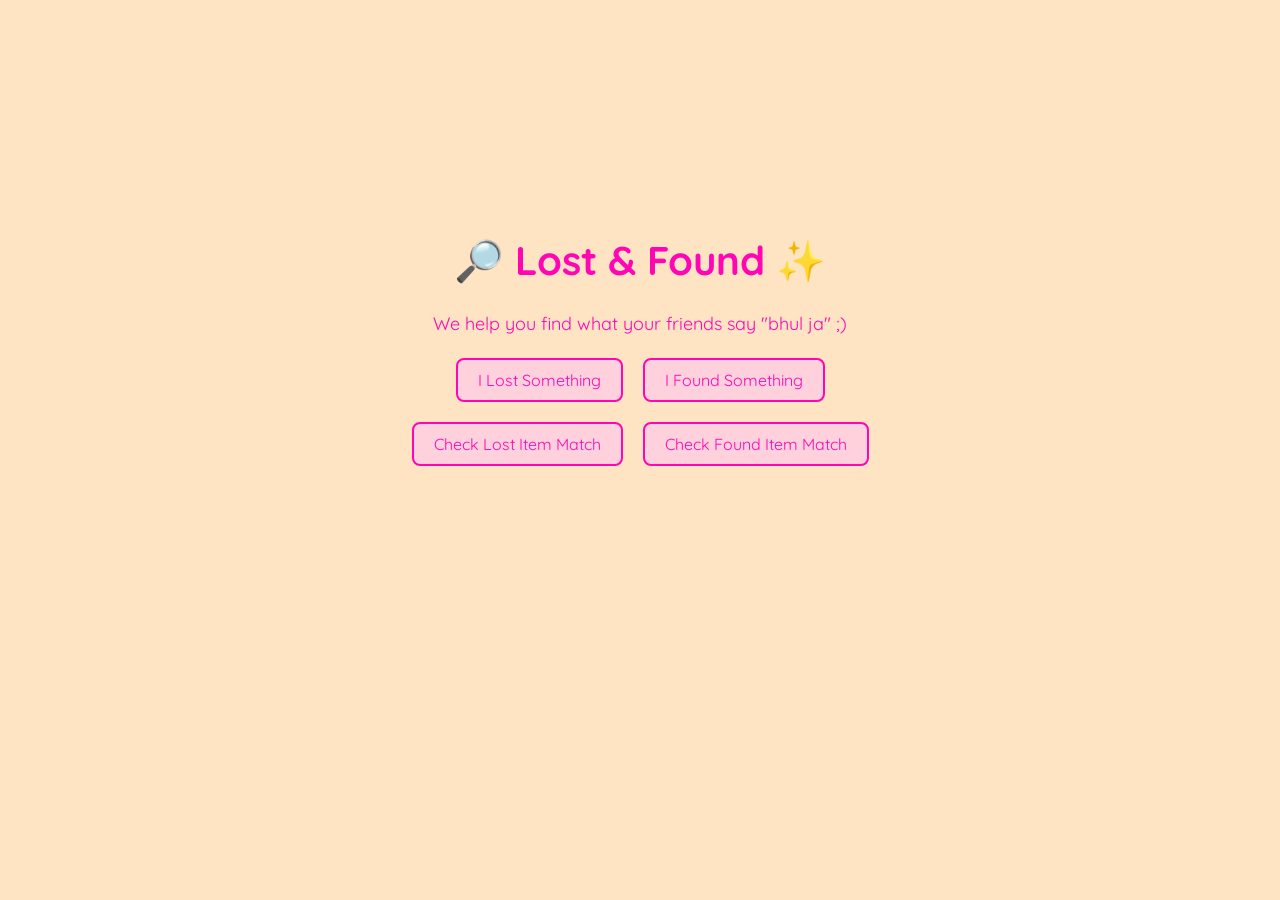
<file: index.html>
<!DOCTYPE html>
<html>

<head>
    <title>L&M</title>

    <link rel="stylesheet" href="style.css">
</head>

<body>

    <h1>🔎 Lost & Found ✨</h1>

    <p>We help you find what your friends say "bhul ja" ;)</p>


    <div class="home-buttons">

        <div class="button-row">

            <button onclick="showLost()">
                I Lost Something
            </button>


            <button onclick="showFound()">
                I Found Something
            </button>

        </div>


        <div class="button-row">

            <button onclick="goToLostCheck()">
                Check Lost Item Match
            </button>


            <button onclick="goToFoundCheck()">
                Check Found Item Match
            </button>

        </div>

    </div>


    <script src="script.js"></script>

</body>

</html>
</file>
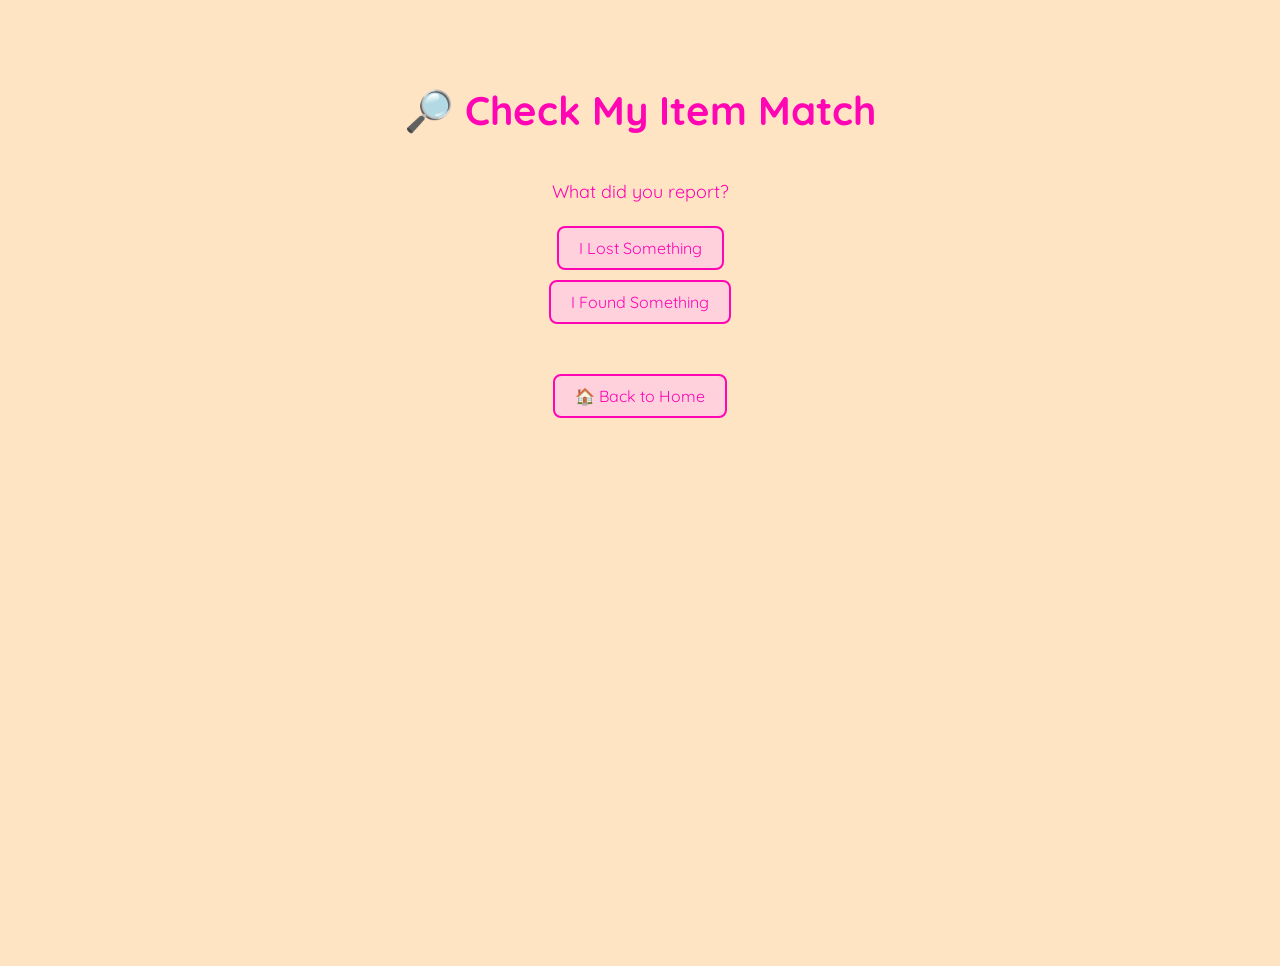
<file: check-match.html>
<!DOCTYPE html>
<html>

<head>
    <title>Check My Item Match - L&M</title>

    <link rel="stylesheet" href="style.css">
</head>

<body class="check-page">

    <h1>🔎 Check My Item Match</h1>

    <p>What did you report?</p>


    <button onclick="goToLostCheck()">
        I Lost Something
    </button>


    <button onclick="goToFoundCheck()">
        I Found Something
    </button>


    <br><br>


    <button onclick="goHome()">
        🏠 Back to Home
    </button>


    <script src="script.js"></script>

</body>

</html>
</file>
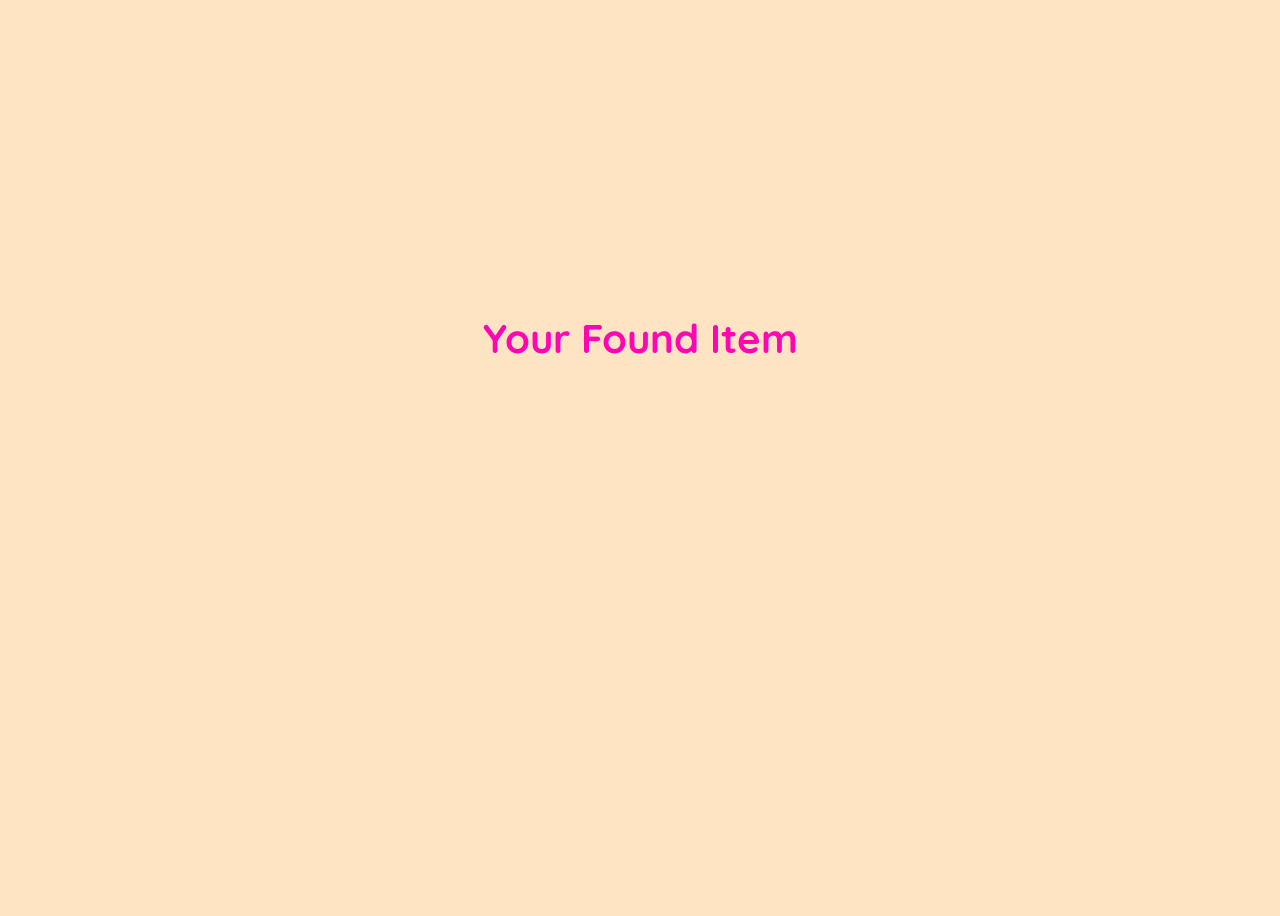
<file: found-item.html>
<!DOCTYPE html>
<html>

<head>
    <title>Your Found Item - L&M</title>

    <link rel="stylesheet" href="style.css">
</head>

<body class="found-page">

    <h1>Your Found Item</h1>

    <div class="found-form">

        <p id="displayFoundItem"></p>

        <p id="displayFoundPlace"></p>

        <p id="displayFoundDate"></p>

        <p id="displayFoundTime"></p>

        <p id="displayFoundDescription"></p>

    </div>

    <script src="script.js"></script>

</body>

</html>
</file>
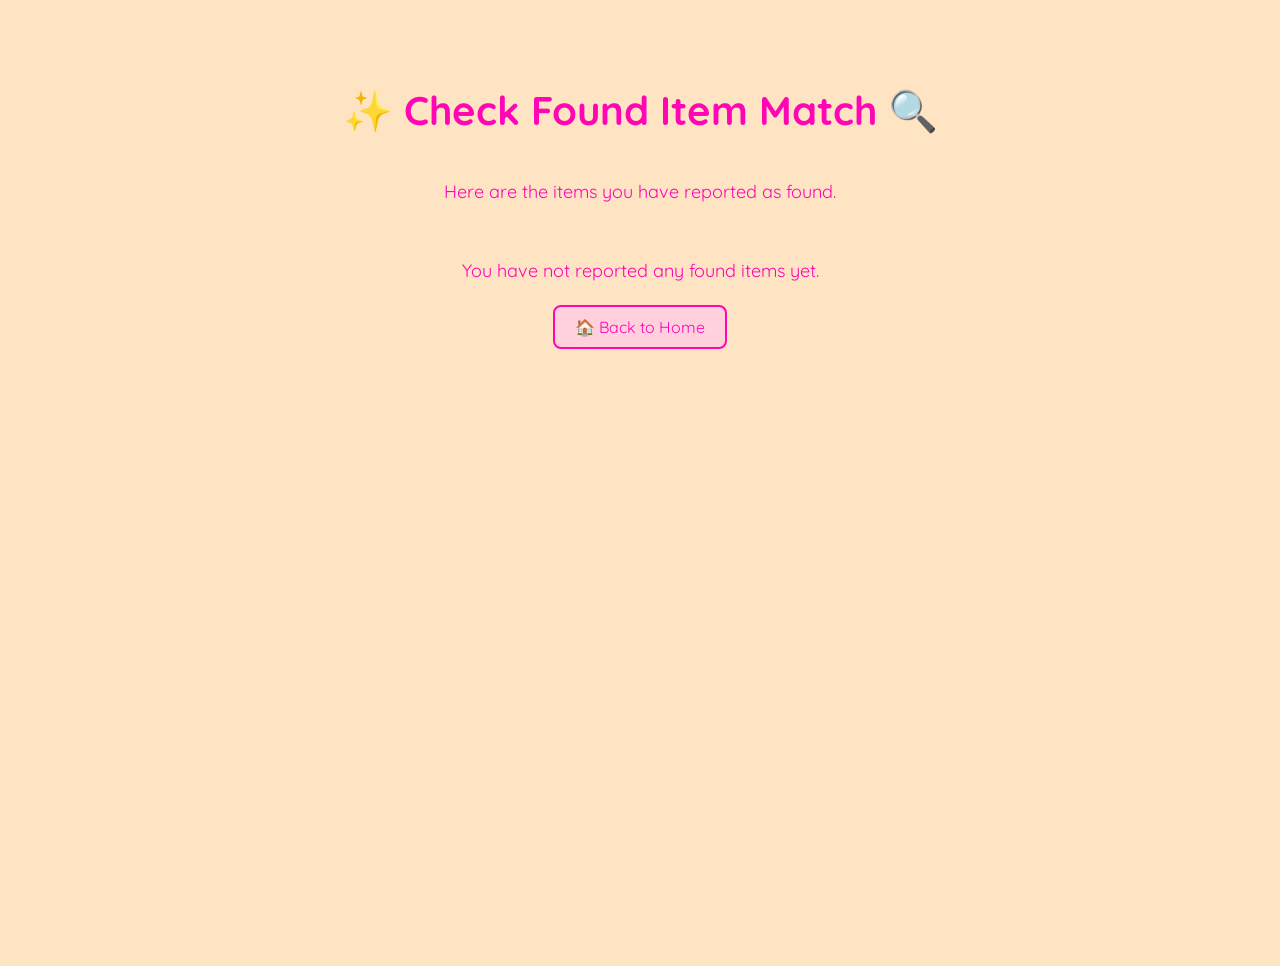
<file: found-match-check.html>
<!DOCTYPE html>
<html>

<head>
    <title>Check Found Item Match - L&M</title>

    <link rel="stylesheet" href="style.css">
</head>

<body class="check-page">

    <h1>✨ Check Found Item Match 🔍</h1>

    <p>Here are the items you have reported as found.</p>


    <div id="foundReports" class="reports-container"></div>


    <button onclick="goHome()">
        🏠 Back to Home
    </button>


    <script src="script.js"></script>

</body>

</html>
</file>
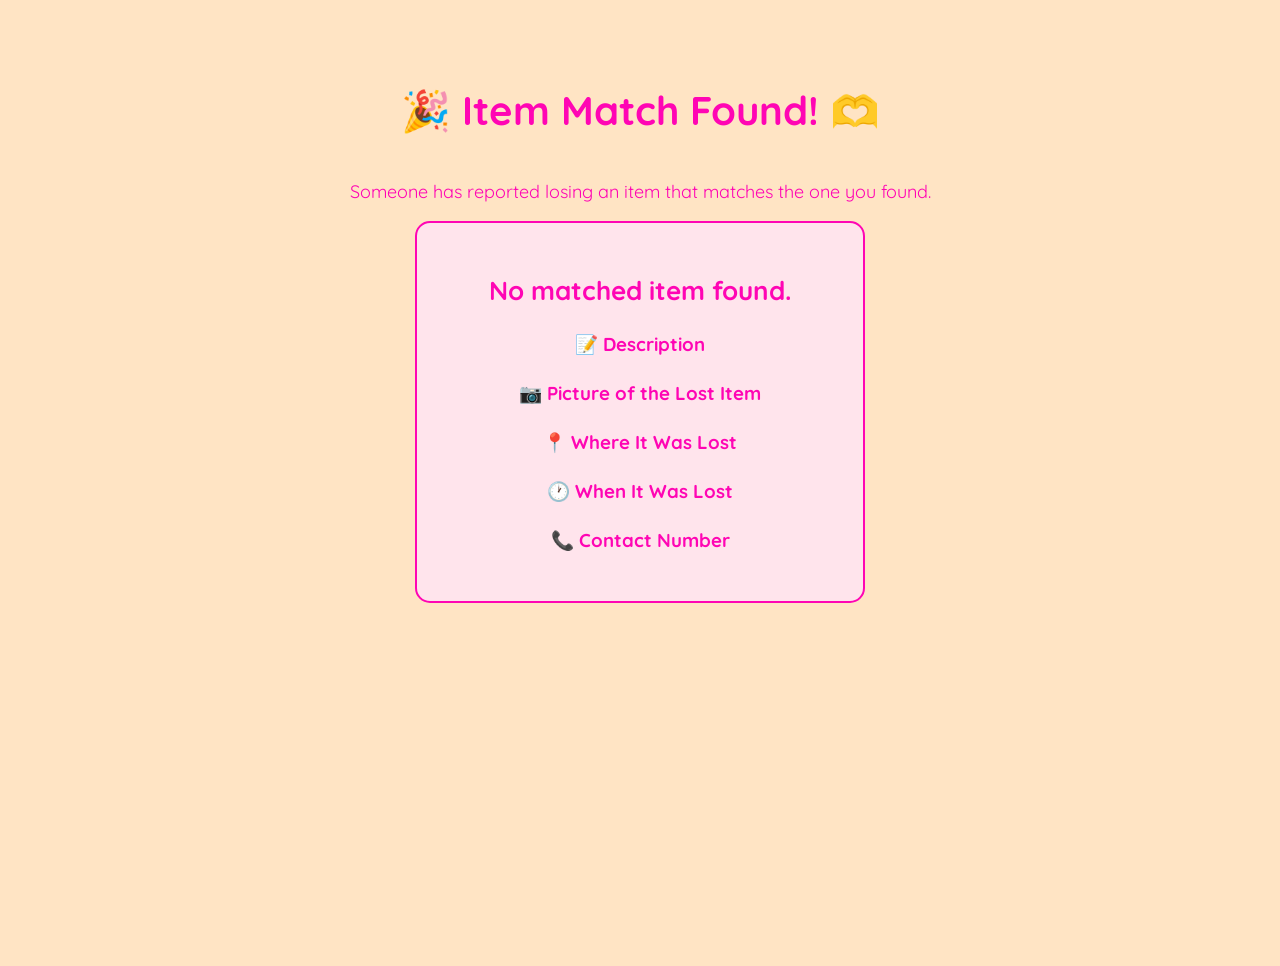
<file: found-match.html>
<!DOCTYPE html>
<html>

<head>

    <title>Item Match Found - L&M</title>

    <link rel="stylesheet" href="style.css">

</head>


<body class="match-page">


    <h1>🎉 Item Match Found! 🫶</h1>


    <p>
        Someone has reported losing an item that matches the one you found.
    </p>


    <div class="match-box">


        <!-- ITEM NAME -->

        <h2 id="foundMatchedItem"></h2>


        <!-- DESCRIPTION -->

        <h3>📝 Description</h3>

        <p id="foundMatchedDescription"></p>


        <!-- PICTURE -->

        <h3>📷 Picture of the Lost Item</h3>

        <img
            id="foundMatchedPhoto"
            class="matched-photo"
            alt="Lost item picture"
        >

        <p id="foundMatchedPhotoMessage"></p>


        <!-- WHERE IT WAS LOST -->

        <h3>📍 Where It Was Lost</h3>

        <p id="foundLostPlace"></p>


        <!-- WHEN IT WAS LOST -->

        <h3>🕐 When It Was Lost</h3>

        <p id="foundLostDate"></p>

        <p id="foundLostTime"></p>


        <!-- CONTACT -->

        <h3>📞 Contact Number</h3>

        <p id="foundLostContact"></p>


    </div>


    <script>

        var lostItem =
            JSON.parse(
                localStorage.getItem("currentLostItem")
            );


        if (lostItem) {


            /* ITEM NAME */

            document.getElementById(
                "foundMatchedItem"
            ).textContent =
                lostItem.item || "Item name not provided";


            /* DESCRIPTION */

            document.getElementById(
                "foundMatchedDescription"
            ).textContent =
                lostItem.description ||
                "No description provided.";


            /* PICTURE */

            var photo =
                document.getElementById(
                    "foundMatchedPhoto"
                );

            var photoMessage =
                document.getElementById(
                    "foundMatchedPhotoMessage"
                );


            if (lostItem.photo) {

                photo.src = lostItem.photo;

                photo.style.display = "block";

                photoMessage.textContent = "";

            }

            else {

                photo.style.display = "none";

                photoMessage.textContent =
                    "No picture was provided by the person who lost it.";

            }


            /* WHERE IT WAS LOST */

            document.getElementById(
                "foundLostPlace"
            ).textContent =
                lostItem.place ||
                "Not provided";


            /* DATE LOST */

            document.getElementById(
                "foundLostDate"
            ).textContent =
                "📅 Date: " +
                (
                    lostItem.date ||
                    "Not provided"
                );


            /* TIME LOST */

            document.getElementById(
                "foundLostTime"
            ).textContent =
                "🕐 Time: " +
                (
                    lostItem.time ||
                    "Not provided"
                );


            /* CONTACT NUMBER */

            document.getElementById(
                "foundLostContact"
            ).textContent =
                lostItem.contact ||
                "Not provided";

        }

        else {

            document.getElementById(
                "foundMatchedItem"
            ).textContent =
                "No matched item found.";

        }

    </script>


</body>

</html>
</file>
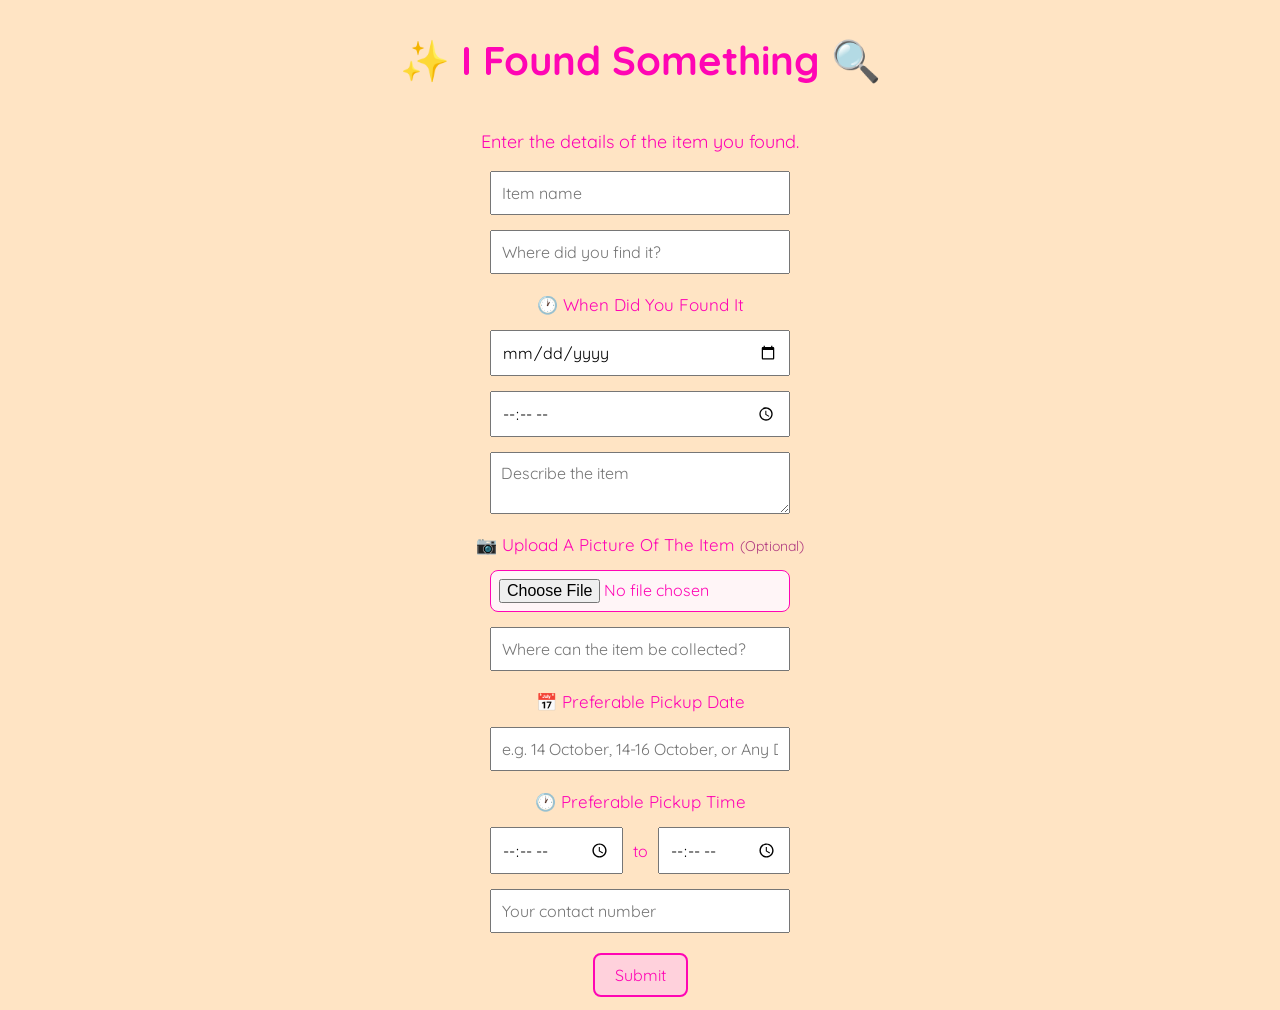
<file: found.html>
<!DOCTYPE html>
<html>

<head>
    <title> I Found Something - L&M</title>

    <link rel="stylesheet" href="style.css">
</head>

<body class="found-page">

    <h1>✨ I Found Something 🔍</h1>

    <p>Enter the details of the item you found.</p>


    <div class="found-form">

        <input
            type="text"
            id="foundItem"
            placeholder="Item name"
        >


        <input
            type="text"
            id="foundPlace"
            placeholder="Where did you find it?"
        >


        <label class="photo-label">
            🕐 When Did You Found It
        </label>


        <input
            type="date"
            id="foundDate"
        >


        <input
            type="time"
            id="foundTime"
        >


        <textarea
            id="foundDescription"
            placeholder="Describe the item"
        ></textarea>


        <label class="photo-label">
            📷 Upload A Picture Of The Item
            <span class="optional-text">(Optional)</span>
        </label>


        <input
            type="file"
            id="foundPhoto"
            accept="image/*"
        >


        <input
            type="text"
            id="pickupPlace"
            placeholder="Where can the item be collected?"
        >


        <label class="photo-label">
            📅 Preferable Pickup Date
        </label>


        <input
            type="text"
            id="pickupDate"
            placeholder="e.g. 14 October, 14-16 October, or Any Date"
        >


        <label class="photo-label">
            🕐 Preferable Pickup Time
        </label>


        <div class="pickup-time-row">

            <input
                type="time"
                id="pickupStartTime"
            >


            <span class="to-text">
                to
            </span>


            <input
                type="time"
                id="pickupEndTime"
            >

        </div>


        <input
            type="tel"
            id="foundContact"
            placeholder="Your contact number"
        >


        <button onclick="submitFound()">
            Submit
        </button>

    </div>


    <script src="script.js"></script>

</body>

</html>
</file>
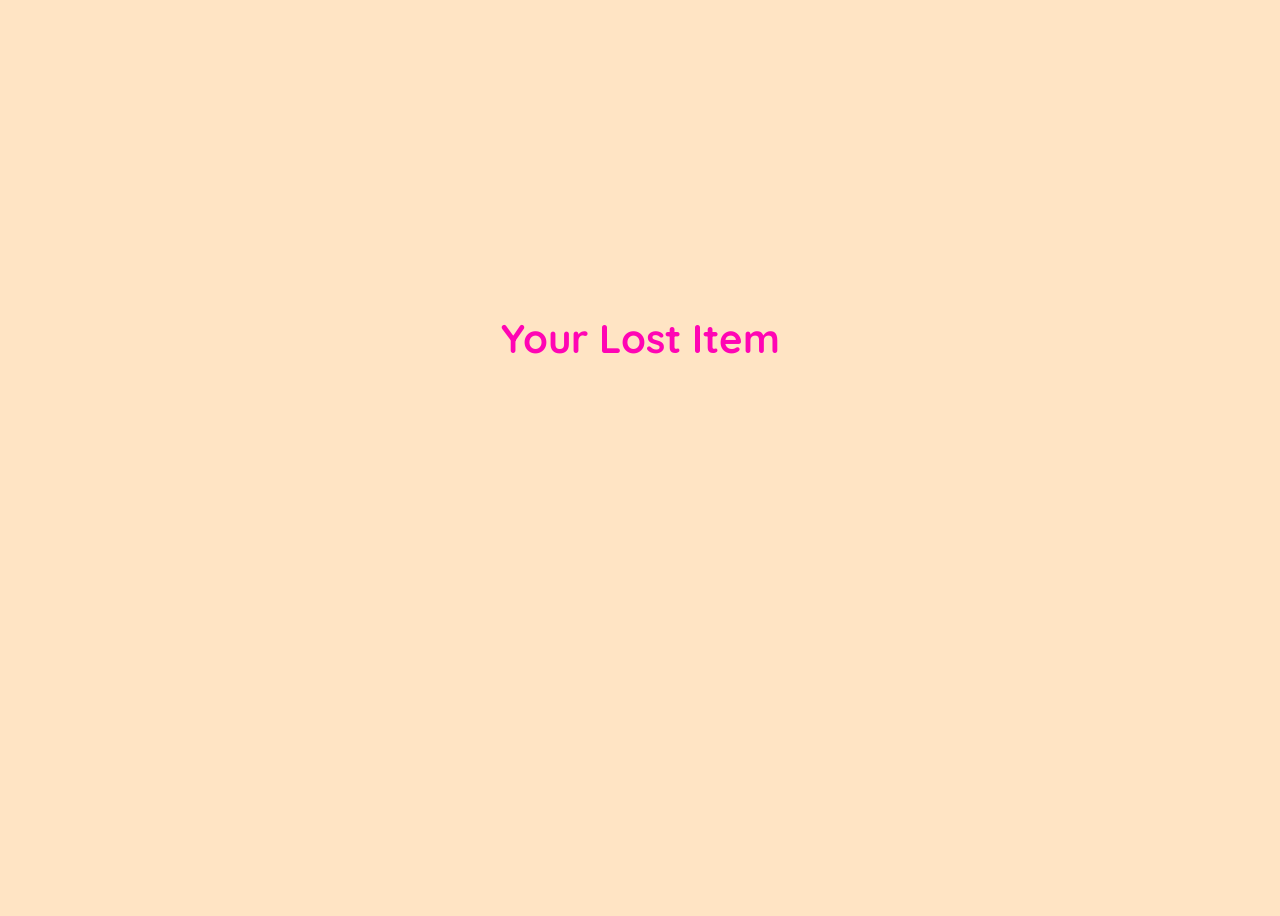
<file: lost-item.html>
<!DOCTYPE html>
<html>

<head>
    <title>Your Lost Item - L&M</title>

    <link rel="stylesheet" href="style.css">
</head>

<body class="lost-page">

    <h1>Your Lost Item</h1>

    <div class="lost-form">

        <p id="displayItem"></p>

        <p id="displayPlace"></p>

        <p id="displayDate"></p>

        <p id="displayTime"></p>

        <p id="displayDescription"></p>

    </div>

    <script src="script.js"></script>

</body>

</html>
</file>
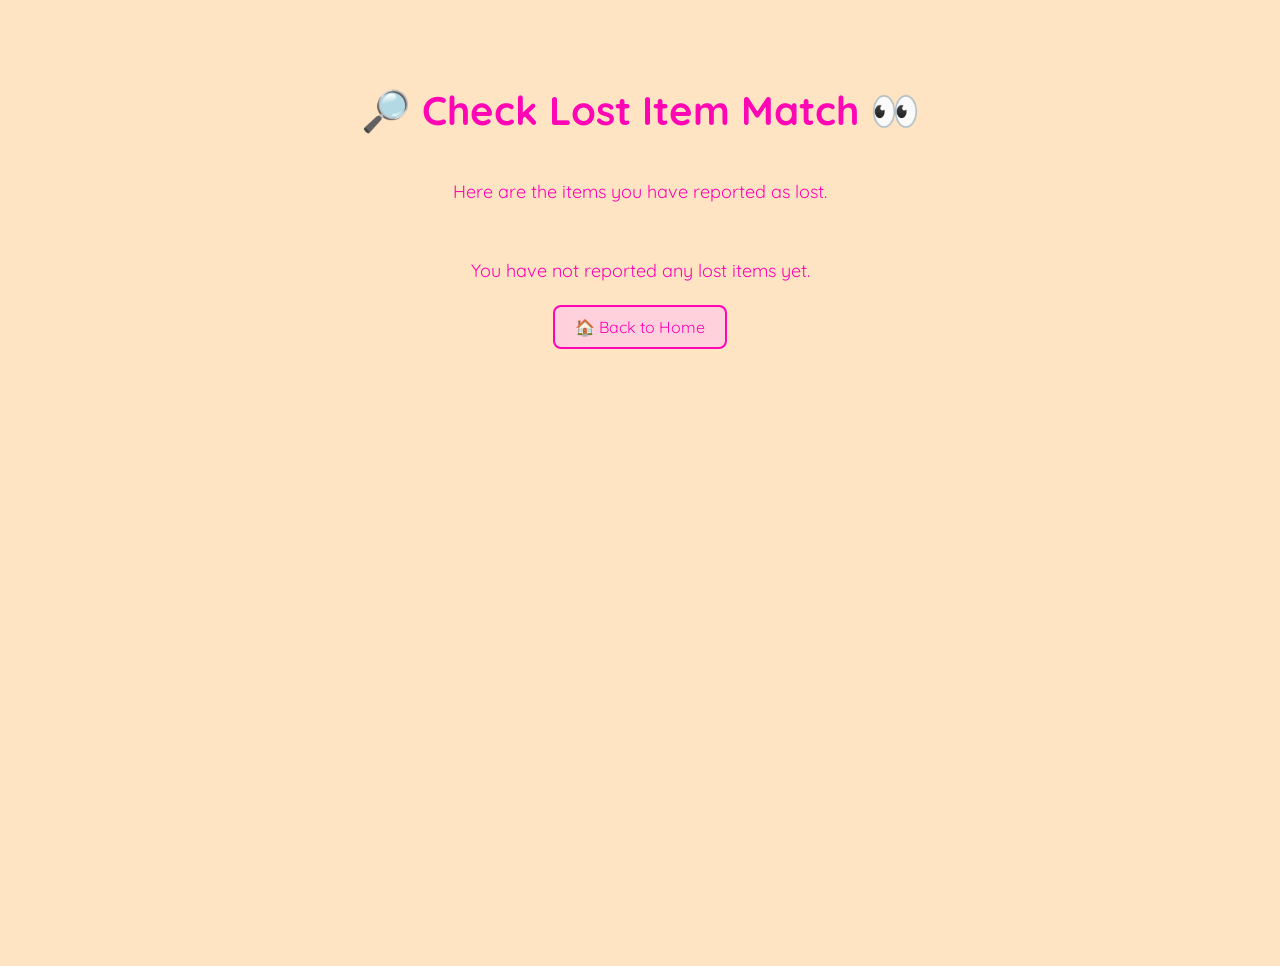
<file: lost-match-check.html>
<!DOCTYPE html>
<html>

<head>
    <title>Check Lost Item Match - L&M</title>

    <link rel="stylesheet" href="style.css">
</head>

<body class="check-page">

    <h1>🔎 Check Lost Item Match 👀</h1>

    <p>Here are the items you have reported as lost.</p>


    <div id="lostReports" class="reports-container"></div>


    <button onclick="goHome()">
        🏠 Back to Home
    </button>


    <script src="script.js"></script>

</body>

</html>
</file>
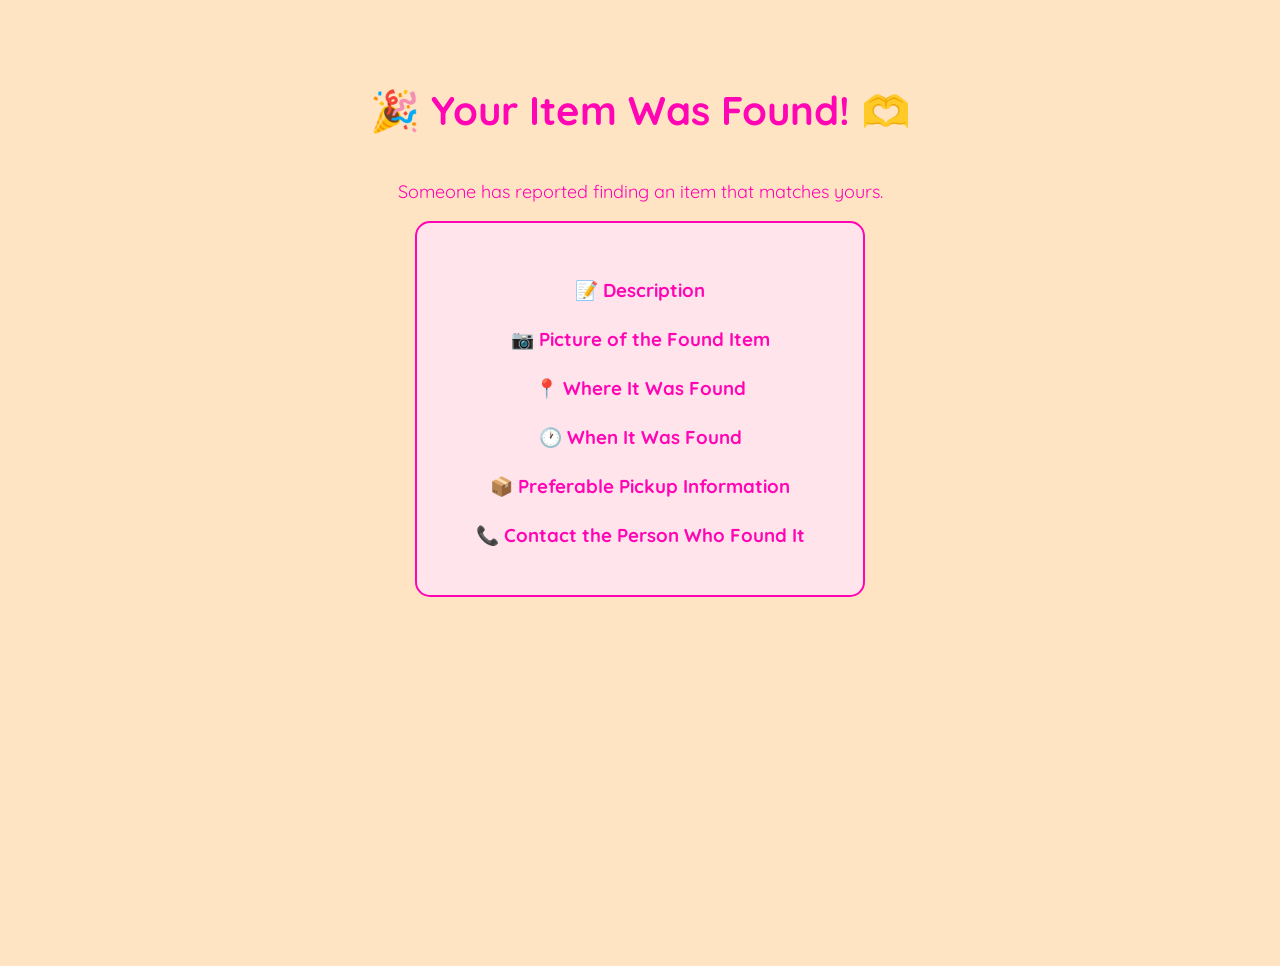
<file: lost-match.html>
<!DOCTYPE html>
<html>

<head>

    <title>Your Item Was Found - L&M</title>

    <link rel="stylesheet" href="style.css">

</head>


<body class="match-page">


    <h1>🎉 Your Item Was Found! 🫶</h1>


    <p>
        Someone has reported finding an item that matches yours.
    </p>



    <div class="match-box">


        <!-- ITEM NAME -->

        <h2 id="lostMatchedItem"></h2>



        <!-- DESCRIPTION -->

        <h3>📝 Description</h3>

        <p id="lostMatchedDescription"></p>



        <!-- PICTURE -->

        <h3>📷 Picture of the Found Item</h3>

        <img
            id="lostMatchedPhoto"
            class="matched-photo"
            alt="Found item picture"
        >

        <p id="lostMatchedPhotoMessage"></p>



        <!-- WHERE IT WAS FOUND -->

        <h3>📍 Where It Was Found</h3>

        <p id="lostFoundPlace"></p>



        <!-- WHEN IT WAS FOUND -->

        <h3>🕐 When It Was Found</h3>

        <p id="lostFoundDate"></p>

        <p id="lostFoundTime"></p>



        <!-- PICKUP INFORMATION -->

        <h3>📦 Preferable Pickup Information</h3>

        <p id="lostPickupDate"></p>

        <p id="lostPickupTime"></p>



        <!-- CONTACT -->

        <h3>📞 Contact the Person Who Found It</h3>

        <p id="lostFoundContact"></p>


    </div>



    <script>

        var lostItem =
            JSON.parse(
                localStorage.getItem("currentLostItem")
            );


        var foundItem =
            JSON.parse(
                localStorage.getItem("currentFoundItem")
            );



        if (foundItem) {


            // ITEM NAME

            document.getElementById(
                "lostMatchedItem"
            ).textContent =
                foundItem.item;



            // DESCRIPTION

            document.getElementById(
                "lostMatchedDescription"
            ).textContent =
                foundItem.description ||
                "No description provided.";



            // PICTURE

            var photo =
                document.getElementById(
                    "lostMatchedPhoto"
                );


            var photoMessage =
                document.getElementById(
                    "lostMatchedPhotoMessage"
                );


            if (foundItem.photo) {

                photo.src =
                    foundItem.photo;

                photo.style.display =
                    "block";

                photoMessage.textContent =
                    "";

            }

            else {

                photo.style.display =
                    "none";

                photoMessage.textContent =
                    "No picture was provided by the person who found it.";

            }



            // WHERE IT WAS FOUND

            document.getElementById(
                "lostFoundPlace"
            ).textContent =
                foundItem.place ||
                "Not provided";



            // DATE FOUND

            document.getElementById(
                "lostFoundDate"
            ).textContent =
                "📅 Date: " +
                (foundItem.date ||
                "Not provided");



            // TIME FOUND

            document.getElementById(
                "lostFoundTime"
            ).textContent =
                "🕐 Time: " +
                (foundItem.time ||
                "Not provided");



            // PREFERABLE PICKUP DATE

            document.getElementById(
                "lostPickupDate"
            ).textContent =
                "📅 Preferable Pickup Date: " +
                (foundItem.pickupDate ||
                "Any Date");



            // PREFERABLE PICKUP TIME

            document.getElementById(
                "lostPickupTime"
            ).textContent =
                "🕐 Preferable Pickup Time: " +
                (foundItem.pickupTime ||
                "Not provided");



            // FINDER CONTACT

            document.getElementById(
                "lostFoundContact"
            ).textContent =
                foundItem.contact ||
                "Not provided";

        }

    </script>


</body>

</html>
</file>
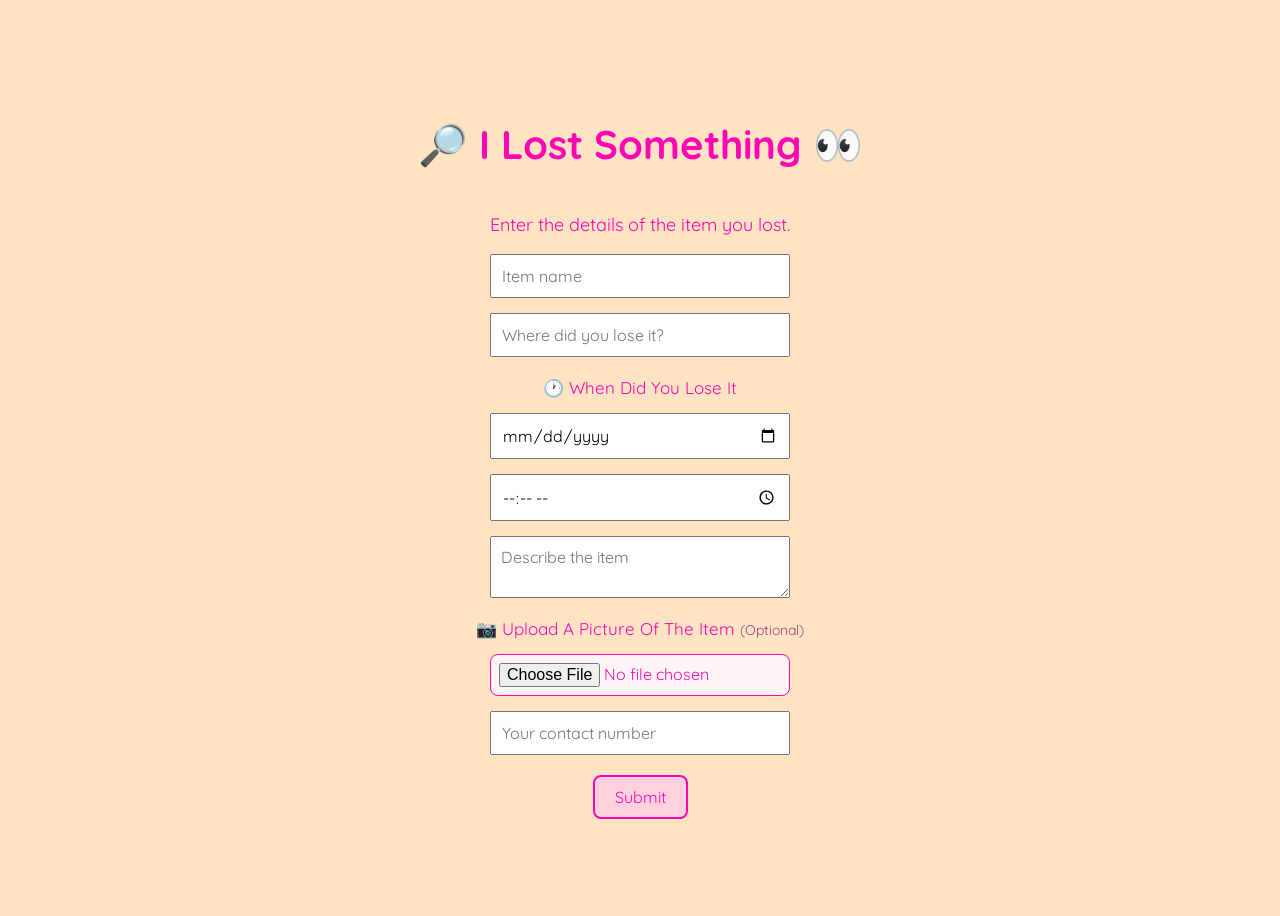
<file: lost.html>
<!DOCTYPE html>
<html>

<head>
    <title>I Lost Something - L&M</title>

    <link rel="stylesheet" href="style.css">
</head>

<body class="lost-page">

    <h1>🔎 I Lost Something 👀</h1>

    <p>Enter the details of the item you lost.</p>


    <div class="lost-form">

        <input
            type="text"
            id="lostItem"
            placeholder="Item name"
        >


        <input
            type="text"
            id="lostPlace"
            placeholder="Where did you lose it?"
        >


        <label class="photo-label">
            🕐 When Did You Lose It
        </label>


        <input
            type="date"
            id="lostDate"
        >


        <input
            type="time"
            id="lostTime"
        >


        <textarea
            id="lostDescription"
            placeholder="Describe the item"
        ></textarea>


        <label class="photo-label">
            📷 Upload A Picture Of The Item
            <span class="optional-text">(Optional)</span>
        </label>


        <input
            type="file"
            id="lostPhoto"
            accept="image/*"
        >


        <input
            type="tel"
            id="lostContact"
            placeholder="Your contact number"
        >


        <button onclick="submitLost()">
            Submit
        </button>

    </div>


    <script src="script.js"></script>

</body>

</html>
</file>
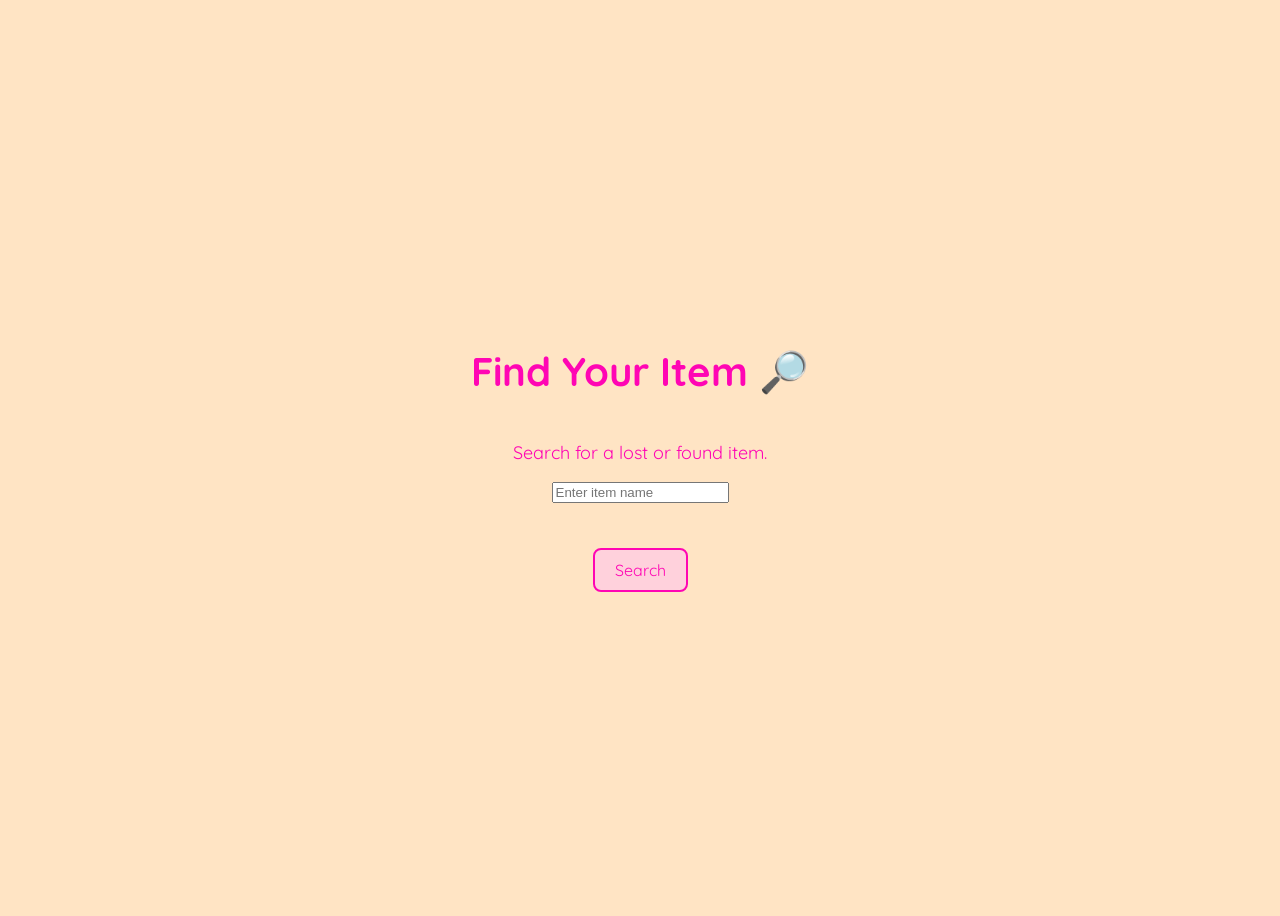
<file: search.html>
<!DOCTYPE html>
<html>

<head>
    <title>Search - L&M</title>

    <link rel="stylesheet" href="style.css">
</head>

<body class="lost-page">

    <h1>Find Your Item 🔎</h1>

    <p>Search for a lost or found item.</p>

    <input
        type="text"
        id="searchItem"
        placeholder="Enter item name"
    >

    <br><br>

    <button onclick="searchItem()">Search</button>

    <div id="searchResult"></div>

    <script src="script.js"></script>

</body>

</html>
</file>
<file: style.css>
@import url('https://fonts.googleapis.com/css2?family=Quicksand:wght@400;500;600;700&display=swap');


body {
    background-color: bisque;
    text-align: center;
    padding-top: 200px;
    font-family: 'Quicksand', sans-serif;
}


/* =========================
   MAIN PAGE
========================= */

h1 {
    color: hsl(318, 100%, 51%);
    font-size: 40px;
}


p {
    color: hsl(318, 100%, 51%);
    font-size: 18px;
}


button {
    padding: 10px 20px;

    font-size: 16px;

    margin: 5px;

    color: hsl(318, 100%, 51%);

    background-color: #ffd1dc;

    border: 2px solid hsl(318, 100%, 51%);

    border-radius: 8px;

    cursor: pointer;

    font-family: 'Quicksand', sans-serif;
}


button:hover {
    background-color: #ffc1d2;
}


/* =========================
   HOME PAGE BUTTONS
========================= */

.home-buttons {

    display: flex;

    flex-direction: column;

    align-items: center;

    gap: 10px;
}


.button-row {

    display: flex;

    justify-content: center;

    gap: 10px;
}


/* =========================
   LOST AND FOUND FORMS
========================= */

.lost-form,
.found-form {

    display: flex;

    flex-direction: column;

    align-items: center;

    gap: 15px;
}


.lost-form input,
.lost-form textarea,
.found-form input,
.found-form textarea {

    width: 300px;

    padding: 10px;

    font-size: 16px;

    box-sizing: border-box;

    font-family: 'Quicksand', sans-serif;
}


/* =========================
   PHOTO UPLOAD
========================= */

.photo-label {

    color: hsl(318, 100%, 51%);

    font-size: 17px;

    margin-top: 5px;
}


.optional-text {

    font-size: 14px;

    color: #b13c80;
}


input[type="file"] {

    width: 300px;

    padding: 8px;

    box-sizing: border-box;

    background-color: #fff5f7;

    border: 1px solid hsl(318, 100%, 51%);

    border-radius: 8px;

    color: hsl(318, 100%, 51%);
}


/* =========================
   CONTACT NUMBER
========================= */

input[type="tel"] {

    width: 300px;

    padding: 10px;

    font-size: 16px;

    box-sizing: border-box;

    font-family: 'Quicksand', sans-serif;
}


/* =========================
   LOST PAGE
========================= */

.lost-page {

    padding-top: 0;

    min-height: 100vh;

    display: flex;

    flex-direction: column;

    justify-content: center;

    align-items: center;
}


/* =========================
   FOUND PAGE
========================= */

.found-page {

    padding-top: 0;

    min-height: 100vh;

    display: flex;

    flex-direction: column;

    justify-content: center;

    align-items: center;
}


/* =========================
   PICKUP TIME
========================= */

.pickup-time-row {

    display: flex;

    align-items: center;

    justify-content: center;

    gap: 10px;

    width: 300px;
}


.pickup-time-row input {

    width: 135px;

    padding: 10px;

    font-size: 16px;

    box-sizing: border-box;
}


.to-text {

    color: hsl(318, 100%, 51%);

    font-size: 16px;
}


/* =========================
   MATCH PAGES
========================= */

.match-page {

    padding-top: 50px;

    min-height: 100vh;

    display: flex;

    flex-direction: column;

    align-items: center;
}


.match-box {

    width: 450px;

    max-width: 90%;

    padding: 30px;

    background-color: #ffe4ec;

    border: 2px solid hsl(318, 100%, 51%);

    border-radius: 15px;

    box-sizing: border-box;
}


.match-box h2 {

    color: hsl(318, 100%, 51%);

    font-size: 26px;
}


.match-box h3 {

    color: hsl(318, 100%, 51%);

    margin-top: 25px;
}


.match-box p {

    color: #b13c80;

    font-size: 17px;
}


.matched-photo {

    width: 250px;

    max-width: 90%;

    max-height: 300px;

    object-fit: contain;

    margin: 10px auto;

    border-radius: 10px;

    border: 2px solid hsl(318, 100%, 51%);

    display: none;
}


/* =========================
   CHECK MATCH PAGES
========================= */

.check-page {

    padding-top: 50px;

    min-height: 100vh;

    display: flex;

    flex-direction: column;

    align-items: center;
}


.reports-container {

    width: 500px;

    max-width: 90%;

    display: flex;

    flex-direction: column;

    gap: 20px;

    margin-top: 20px;
}


.report-box {

    width: 100%;

    padding: 25px;

    background-color: #ffe4ec;

    border: 2px solid hsl(318, 100%, 51%);

    border-radius: 15px;

    box-sizing: border-box;
}


.report-box h2 {

    color: hsl(318, 100%, 51%);

    font-size: 24px;

    margin-top: 0;
}


.report-box p {

    color: #b13c80;

    font-size: 17px;
}


.report-box button {

    margin-top: 10px;
}
</file>
